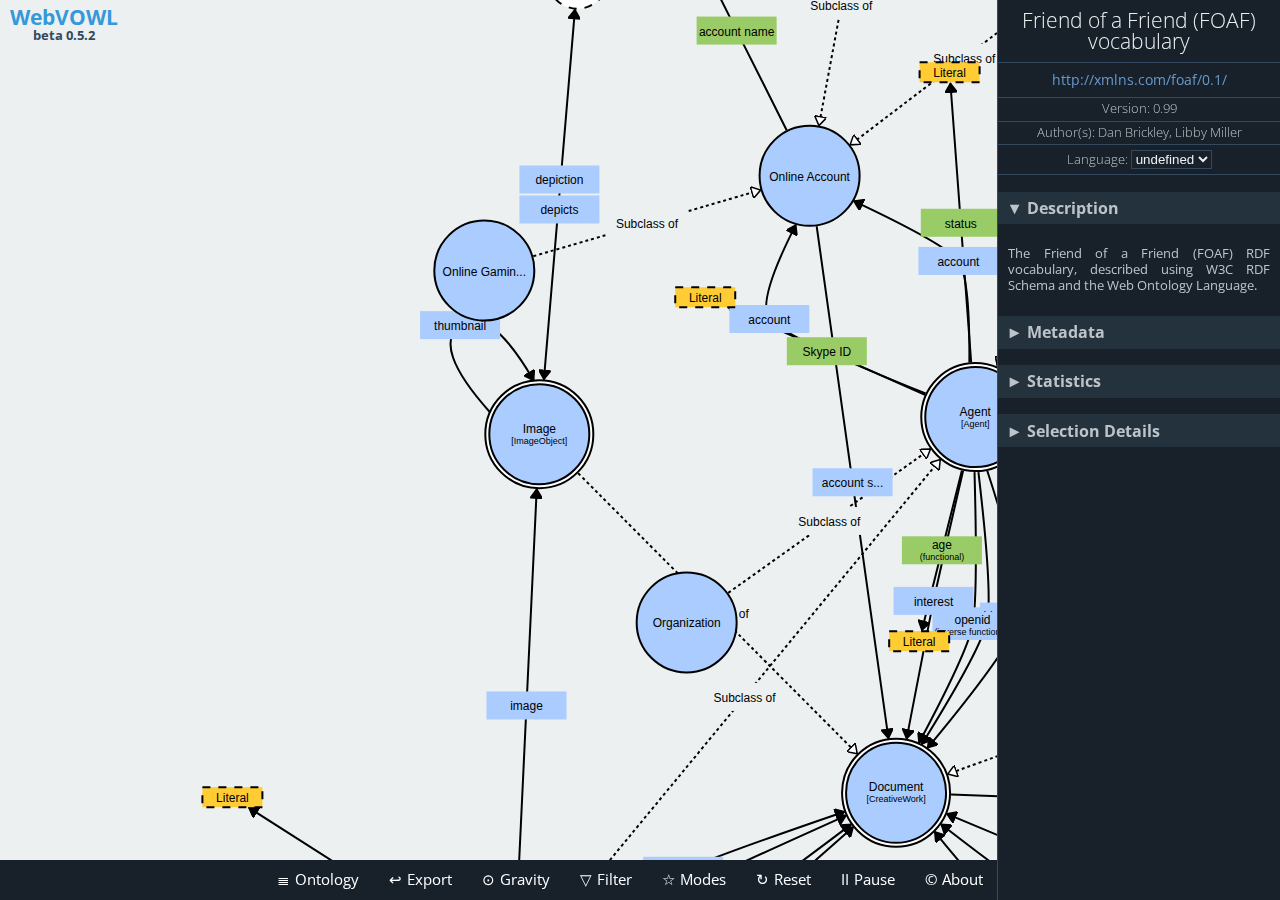
<file: static/js/webvowl_0.5.2/index.html>
<!DOCTYPE html>
<html lang="en-us">

<head>
    <meta charset="utf-8" />
    <meta name="author" content="Vincent Link, Steffen Lohmann, Eduard Marbach, Stefan Negru" />
    <meta name="keywords" content="webvowl, vowl, visual notation, web ontology language, owl, rdf, ontology visualization, ontologies, semantic web" />
    <meta name="description" content="WebVOWL - Web-based Visualization of Ontologies" />
    <meta name="robots" content="noindex,nofollow" />
    <meta name="viewport" content="width=device-width, initial-scale=1, user-scalable=1">
    <meta name="apple-mobile-web-app-capable" content="yes">
    <link rel="stylesheet" type="text/css" href="css/webvowl.css" />
    <link rel="stylesheet" type="text/css" href="css/webvowl.app.css" />
    <link rel="icon" href="favicon.ico" type="image/x-icon" />
    <title>WebVOWL</title>
</head>

<body>
    <main>
        <section id="canvasArea">
            <div id="logo">
                <h2>WebVOWL <br/><span>beta 0.5.2</span></h2>
            </div>
            <div id="loading-info">
                <div id="loading-error" class="hidden">
                    <div id="error-info"></div>
                    <div id="error-description-button" class="hidden">Show error details</div>
                    <div id="error-description-container" class="hidden">
                        <pre id="error-description"></pre>
                    </div>
                </div>
                <div id="loading-progress" class="hidden">
                    <span>Loading ontology... </span>
                    <div class="spin">&#8635;</div>
                </div>
            </div>
            <div id="graph"></div>
        </section>
        <aside id="detailsArea">
            <section id="generalDetails">
                <h1 id="title"></h1>
                <span><a id="about" href=""></a></span>
                <h5>Version: <span id="version"></span></h5>
                <h5>Author(s): <span id="authors"></span></h5>
                <h5>
				<label>Language: <select id="language" name="language" size="1"></select></label>
			</h5>
                <h3 class="accordion-trigger accordion-trigger-active">Description</h3>
                <div class="accordion-container scrollable">
                    <p id="description"></p>
                </div>
                <h3 class="accordion-trigger">Metadata</h3>
                <div id="ontology-metadata" class="accordion-container"></div>
                <h3 class="accordion-trigger">Statistics</h3>
                <div class="accordion-container">
                    <p class="statisticDetails">Classes: <span id="classCount"></span></p>
                    <p class="statisticDetails">Object prop.: <span id="objectPropertyCount"></span></p>
                    <p class="statisticDetails">Datatype prop.: <span id="datatypePropertyCount"></span></p>
                    <div class="small-whitespace-separator"></div>
                    <p class="statisticDetails">Individuals: <span id="individualCount"></span></p>
                    <div class="small-whitespace-separator"></div>
                    <p class="statisticDetails">Nodes: <span id="nodeCount"></span></p>
                    <p class="statisticDetails">Edges: <span id="edgeCount"></span></p>
                </div>
                <h3 class="accordion-trigger" id="selection-details-trigger">Selection Details</h3>
                <div class="accordion-container" id="selection-details">
                    <div id="classSelectionInformation" class="hidden">
                        <p class="propDetails">Name: <span id="name"></span></p>
                        <p class="propDetails">Type: <span id="typeNode"></span></p>
                        <p class="propDetails">Equiv.: <span id="classEquivUri"></span></p>
                        <p class="propDetails">Disjoint: <span id="disjointNodes"></span></p>
                        <p class="propDetails">Charac.: <span id="classAttributes"></span></p>
                        <p class="propDetails">Individuals: <span id="individuals"></span></p>
                        <p class="propDetails">Description: <span id="nodeDescription"></span></p>
                        <p class="propDetails">Comment: <span id="nodeComment"></span></p>
                    </div>
                    <div id="propertySelectionInformation" class="hidden">
                        <p class="propDetails">Name: <span id="propname"></span></p>
                        <p class="propDetails">Type: <span id="typeProp"></span></p>
                        <p id="inverse" class="propDetails">Inverse: <span></span></p>
                        <p class="propDetails">Domain: <span id="domain"></span></p>
                        <p class="propDetails">Range: <span id="range"></span></p>
                        <p class="propDetails">Subprop.: <span id="subproperties"></span></p>
                        <p class="propDetails">Superprop.: <span id="superproperties"></span></p>
                        <p class="propDetails">Equiv.: <span id="propEquivUri"></span></p>
                        <p id="infoCardinality" class="propDetails">Cardinality: <span></span></p>
                        <p id="minCardinality" class="propDetails">Min. cardinality: <span></span></p>
                        <p id="maxCardinality" class="propDetails">Max. cardinality: <span></span></p>
                        <p class="propDetails">Charac.: <span id="propAttributes"></span></p>
                        <p class="propDetails">Description: <span id="propDescription"></span></p>
                        <p class="propDetails">Comment: <span id="propComment"></span></p>
                    </div>
                    <div id="noSelectionInformation">
                        <p><span>Select an element in the visualization.</span></p>
                    </div>
                </div>
            </section>
        </aside>
        <nav id="optionsArea">
            <ul id="optionsMenu">
                <li id="aboutMenu"><a href="#">About</a>
                    <ul class="toolTipMenu aboutMenu">
                        <li><a href="license.txt" target="_blank">MIT License &copy; 2014/15</a></li>
                        <li id="credits" class="option">WebVOWL Developers:
                            <br/> Vincent Link, Steffen Lohmann, Eduard Marbach, Stefan Negru
                        </li>
                        <li><a href="http://vowl.visualdataweb.org/webvowl.html#releases" target="_blank">Version: beta 0.5.2<br/>
						(release history)</a>
                        </li>
                        <li><a href="http://purl.org/vowl/" target="_blank">VOWL Specification &raquo;</a></li>
                    </ul>
                </li>
                <li id="pauseOption"><a id="pause-button" href="#">Pause</a></li>
                <li id="resetOption"><a id="reset-button" href="#" type="reset">Reset</a></li>
                <li id="moduleOption"><a href="#">Modes</a>
                    <ul class="toolTipMenu module">
                        <li class="toggleOption" id="pickAndPinOption"></li>
                        <li class="toggleOption" id="nodeScalingOption"></li>
                        <li class="toggleOption" id="compactNotationOption"></li>
                    </ul>
                </li>
                <li id="filterOption"><a href="#">Filter</a>
                    <ul class="toolTipMenu filter">
                        <li class="toggleOption" id="datatypeFilteringOption"></li>
                        <li class="toggleOption" id="subclassFilteringOption"></li>
                        <li class="toggleOption" id="disjointFilteringOption"></li>
                        <li class="toggleOption" id="setOperatorFilteringOption"></li>
                        <li class="slideOption" id="nodeDegreeFilteringOption"></li>
                    </ul>
                </li>
                <li id="gravityOption"><a href="#">Gravity</a>
                    <ul class="toolTipMenu gravity">
                        <li class="slideOption" id="classSliderOption"></li>
                        <li class="slideOption" id="datatypeSliderOption"></li>
                    </ul>
                </li>
                <li id="export"><a href="#">Export</a>
                    <ul class="toolTipMenu export">
                        <li><a href="#" download id="exportSvg">Export as SVG</a></li>
                        <li><a href="#" download id="exportJson">Export as JSON</a></li>
                    </ul>
                </li>
                <li id="select"><a href="#">Ontology</a>
                    <ul class="toolTipMenu select">
                        <li><a href="#foaf" id="foaf">Friend of a Friend (FOAF) vocabulary</a></li>
                        <li><a href="#muto" id="muto">Modular and Unified Tagging Ontology (MUTO)</a></li>
                        <li><a href="#personasonto" id="personasonto">Personas Ontology (PersonasOnto)</a></li>
                        <li><a href="#goodrelations" id="goodrelations">GoodRelations Vocabulary for E-Commerce</a></li>
                        <li><a href="#sioc" id="sioc">SIOC (Semantically-Interlinked Online Communities) Core Ontology</a></li>
                        <li><a href="#ontovibe" id="ontovibe">Ontology Visualization Benchmark (OntoViBe)</a></li>

                        <li class="option" id="converter-option">
                            <form class="converter-form" id="iri-converter-form">
                                <label for="iri-converter-input">Custom Ontology:</label>
                                <input type="text" id="iri-converter-input" placeholder="Ontology IRI">
                                <button type="submit" id="iri-converter-button" disabled>Visualize</button>
                            </form>
                            <div class="converter-form">
                                <input class="hidden" type="file" id="file-converter-input" autocomplete="off">
                                <label class="truncate" id="file-converter-label" for="file-converter-input">Please select a file</label>
                                <button type="submit" id="file-converter-button" autocomplete="off" disabled>
                                    Upload
                                </button>
                            </div>
                        </li>
                    </ul>
                </li>
            </ul>
        </nav>
    </main>
    <script src="js/d3.min.js"></script>
    <script src="js/webvowl.js"></script>
    <script src="js/webvowl.app.js"></script>
    <script>
        window.onload = webvowl.app().initialize;
    </script>
</body>

</html>
</file>
<file: static/js/webvowl_0.5.2/css/webvowl.css>
.text{font-family:Helvetica,Arial,sans-serif;font-size:12px}.subtext{font-size:9px}.text.instance-count{fill:#666}.external+text .instance-count{fill:#aaa}.cardinality{font-size:10px}.embedded,.text{pointer-events:none}.class,.disjoint,.disjointwith,.equivalentproperty,.functionalproperty,.inversefunctionalproperty,.object,.objectproperty,.symmetricproperty,.transitiveproperty{fill:#acf}.datatypeproperty,.label .datatype{fill:#9c6}.rdf,.rdfproperty{fill:#c9c}.literal,.node .datatype{fill:#fc3}.deprecated,.deprecatedproperty{fill:#ccc}.external,.externalproperty{fill:#36c}.nofill,path{fill:none}.symbol{fill:#69c}.arrowhead,marker path{fill:#000}.class,.fineline,line,path{stroke:#000}.dottedMarker path,.external+text,.subclass,.subclassproperty,.white{fill:#fff}.cardinality.focused,.cardinality.hovered,.class.hovered,.normalMarker path.focused,.normalMarker path.hovered,.property.hovered,circle.pin,path.arrowhead.hovered{fill:red;cursor:pointer}.focused,path.hovered{stroke:red}.feature:hover,.label .indirectHighlighting{fill:#f90}.class,line,path{stroke-width:2}.fineline{stroke-width:1}.special{stroke-dasharray:8}.dotted{stroke-dasharray:3}circle.focused,rect.focused{stroke-width:4px}.nostroke{stroke:none}marker path{stroke-dasharray:50}
</file>
<file: static/js/webvowl_0.5.2/css/webvowl.app.css>
@import url(http://fonts.googleapis.com/css?family=Open+Sans);iframe,img{border:none}.hidden{display:none!important}.clear{clear:both}a{color:#69c;text-decoration:none}a:hover{color:#3498db}#optionsArea a{color:#2980b9}#browserCheck{background-color:red;padding:5px 0;position:absolute;text-align:center;width:100%}#browserCheck a{color:#fff}#browserCheck a:hover{text-decoration:underline}body{background:#18202a;font-size:14px;font-family:Open Sans,Helvetica,Arial,sans-serif;line-height:1;overflow:hidden;position:fixed}body,main{height:100%;margin:0;padding:0;width:100%}#canvasArea,main{position:relative}#canvasArea{margin:0;padding:0;width:78%}#canvasArea #graph{margin:0 0 2px;background-color:#ecf0f1;width:100%}#canvasArea #graph,#canvasArea svg{box-sizing:border-box;overflow:hidden;padding:0}#canvasArea svg{margin:0}nav#optionsArea{height:40px;margin:0;padding:0}ul#optionsMenu{box-sizing:border-box;color:#fff;display:block;height:40px;margin:-2px 0 0;padding:0;width:78%}#logo{position:fixed;padding:10px;pointer-events:none}#logo h2{color:#3498db;margin:0;line-height:.7;text-align:center}#logo h2 span{color:#34495e;font-size:.6em}ul#optionsMenu>li{box-sizing:border-box;float:right;font-size:1.1em;display:inline-block;margin:0 10px;padding:0;position:relative;vertical-align:middle}ul#optionsMenu>li>a:hover{box-sizing:border-box;background:#1b252e;color:#bdc3c7}ul#optionsMenu>li>a{box-sizing:border-box;color:#fff;display:block;height:40px;margin:0;padding:12px 5px 5px}.option,ul.toolTipMenu li a:only-child{display:block;float:none;padding:8px 5px}.filterCheckbox,.moduleCheckbox{vertical-align:middle}ul#optionsMenu li>ul.toolTipMenu li a:hover{background:#e1e1e1}.selected-ontology{background-color:#eee}ul#optionsMenu>li:hover .toolTipMenu{display:block}ul#optionsMenu>li:hover .aboutMenu{left:-145px;width:210px}#credits{border-top:1px solid #bdc3c7;font-size:.9em}.toolTipMenu{box-shadow:0 6px 12px rgba(0,0,0,.175);box-sizing:border-box;background-color:#fff;border:1px solid rgba(0,0,0,.15);border-bottom:none;border-radius:4px 4px 0 0;bottom:40px;display:none;font-size:14px;list-style:none;min-width:300px;margin:0;padding:0;position:absolute;z-index:99}.toolTipMenu>li:first-of-type{border:none}.toolTipMenu>li{border-top:1px solid #bdc3c7}.toolTipMenu li{color:#2980b9;display:block}.aboutMenu,.export{min-width:150px}.filter,.gravity,.module{min-width:180px}.toggleOption{padding:8px 5px;min-width:150px}.slideOption{position:relative;padding:8px 5px}.slideOption .value{float:right}.slideOption input[type=range]{box-sizing:border-box;margin:0;-webkit-appearance:none!important;background:none repeat scroll 0 0 grey;border-radius:3px;height:12px;width:100%;box-shadow:none;left:0;position:relative;transition:all .5s ease}.slideOption input[type=range]:hover{background-color:grey}.slideOption input[type=range]::-webkit-slider-thumb{-webkit-appearance:none!important;background-color:grey;border-radius:30px;height:20px;transition:all .5s ease;width:20px}.slideOption input[type=range]::-webkit-slider-thumb:hover{background-color:grey}.slideOption input[type=range]::-webkit-slider-thumb:active{box-shadow:0 0 1px grey}#optionsMenu>li>a:before{font-size:1em;margin:0;padding:0 5px 0 0}#select>a:before{content:"\2263"}#gravityOption>a:before{content:"\2299"}a#reset-button:before{content:"\21BB"}a#pause-button.paused:before{content:"\25B6"}a#pause-button:not(.paused):before{content:"II"}#export>a:before{content:"\21A9"}#filterOption>a:before{content:"\25BD"}#moduleOption>a:before{content:"\2606"}#aboutMenu>a:before{content:"\A9"}#detailsArea{bottom:0;color:#bdc3c7;height:100%;position:fixed;right:0;top:0;width:22%;overflow-y:auto;overflow-x:hidden;border-left:1px solid #34495e}#detailsArea h1{border-bottom:1px solid #34495e;color:#ecf0f1;display:block;font-weight:100;font-size:1.5em;margin:0;padding:10px 0;text-align:center}#generalDetails{width:auto;box-sizing:border-box;height:100%}#generalDetails span #about{border-bottom:1px solid #34495e;display:block;padding:10px;text-align:center;word-wrap:break-word;color:#69c}#generalDetails h4{background:#1b252e;color:#ecf0f1;display:block;font-size:1.1em;font-weight:100;margin:0;padding:10px 0;text-align:center}#detailsArea #generalDetails h5{border-bottom:1px solid #34495e;font-size:.9em;font-weight:100;margin:0;padding:5px;text-align:center}#description{text-align:justify}.accordion-container p{font-size:.9em;line-height:1.3;margin:5px 10px}.statisticDetails span{padding:10px}.statisticDetails div,.statisticDetails span{font-weight:100;font-style:italic;margin:10px 0}.statisticDetails div{padding:0 10px;display:inline}#selection-details .propDetails a{color:#69c}#selection-details .propDetails>span{font-weight:100;font-style:italic;padding:0 10px}#selection-details #classEquivUri span,#selection-details #disjointNodes span{padding:0}#selection-details .propDetails div{font-weight:100;font-style:italic;margin:10px 0;padding:0 10px;display:inline}#selection-details .propDetails div span{padding:0}.subclass{fill:#ecf0f1}@media screen and (max-device-width:1080px){body{font-size:12px}#logo h2{font-size:1.2em}#logo h2 span{font-size:.5em}ul#optionsMenu>li{margin:0 2px}}@media screen and (max-width:1080px){body{font-size:12px}#logo h2{font-size:1.2em}#logo h2 span{font-size:.5em}ul#optionsMenu>li{margin:0 2px}}@media print{#detailsArea,#optionsArea{display:none}@page{margin:1cm .5cm 1cm .5cm;size:landscape}#canvasArea,body{width:100%}body{margin:0;padding:0}}.accordion-trigger{background:#24323e;cursor:pointer;padding:.5em}.accordion-trigger.accordion-trigger-active:before{padding-right:4px;content:"\25BC"}.accordion-trigger:not(.accordion-trigger-active):before{padding-right:4px;content:"\25BA"}.accordion-container.scrollable{max-height:40%;overflow:auto}.small-whitespace-separator{height:3px}#language{background:transparent;border:1px solid #34495e;color:#ecf0f1}#language option{background-color:#24323e}.converter-form:not(:first-child){margin-top:5px}.converter-form label{display:inline-block;line-height:normal}.converter-form input{box-sizing:border-box;height:20px;width:74%;border:1px solid #34495e}.converter-form button{float:right;padding:0;width:25%;background-color:#ecf0f1}#file-converter-label,.converter-form button{cursor:pointer;height:20px;border:1px solid #34495e}#file-converter-label{box-sizing:border-box;width:74%}#loading-info{box-sizing:border-box;position:absolute;text-align:center;width:100%;top:0}#loading-info>div{display:inline-block;color:#fff;background-color:#18202a;border-bottom-left-radius:2px;border-bottom-right-radius:2px}#loading-info>*>*{padding:5px}#error-description-button{margin:5px 0 0;font-size:12px;color:#69c;cursor:pointer;text-align:center}#error-description-container{box-sizing:border-box;text-align:left}#error-description-container pre{background-color:#34495e;padding:2px;margin:0;white-space:pre-wrap;max-height:calc(100vh - 125px);max-width:75vw;overflow:auto}.spin{display:inline-block;-webkit-animation:spin 2s infinite linear;animation:spin 2s infinite linear}@-webkit-keyframes spin{0%{-webkit-transform:rotate(0deg);transform:rotate(0deg)}to{-webkit-transform:rotate(359deg);transform:rotate(359deg)}}@keyframes spin{0%{-webkit-transform:rotate(0deg);transform:rotate(0deg)}to{-webkit-transform:rotate(359deg);transform:rotate(359deg)}}.truncate{white-space:nowrap;overflow:hidden;text-overflow:ellipsis}
</file>
